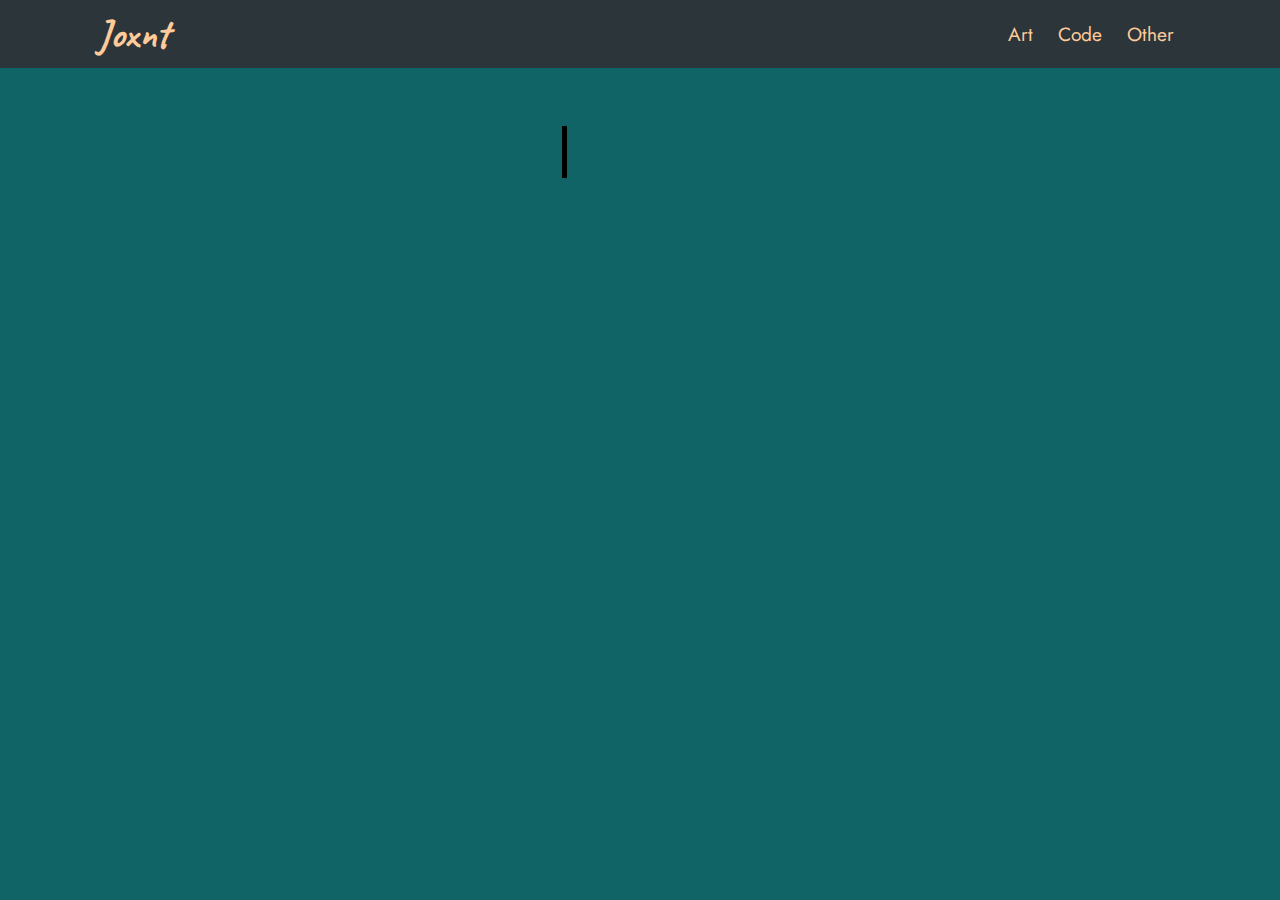
<file: index.html>
<!DOCTYPE html>
<html>
    <head>
        <meta charset="utf-8">
        <meta name="viewport" content="width=device-width, initial-scale=1">
        <title>Joxnt - Home</title>
        <link rel="stylesheet" href="styles.css" />
        <link href="https://fonts.googleapis.com/css2?family=Caveat&family=IBM+Plex+Mono&family=Jost:wght@300&display=swap" rel="stylesheet">   
        <script type="text/javascript" src="js/typewriter.js"></script>
    </head>
    <body>
        <div class="banner">
            <div class="navbar">
                <a href="index.html"><h1>Joxnt</h1></a>
                <ul>
                    <li><a href="art.html">Art</a></li>
                    <li><a href="code.html">Code</a></li>
                    <li><a href="other.html">Other</a></li>
                </ul>
            </div>
        </div>
        <div class="content">
            <h1 id="typewriter">whoami</h1>
            <p class="subtitle">
                My name is Harvin, also known as Joxnt.<br>
                This site is a portfolio of my work. You can find my art, code and any other interesting things I have made.
            <p>
        </div>
    </body>
</html>
</file>
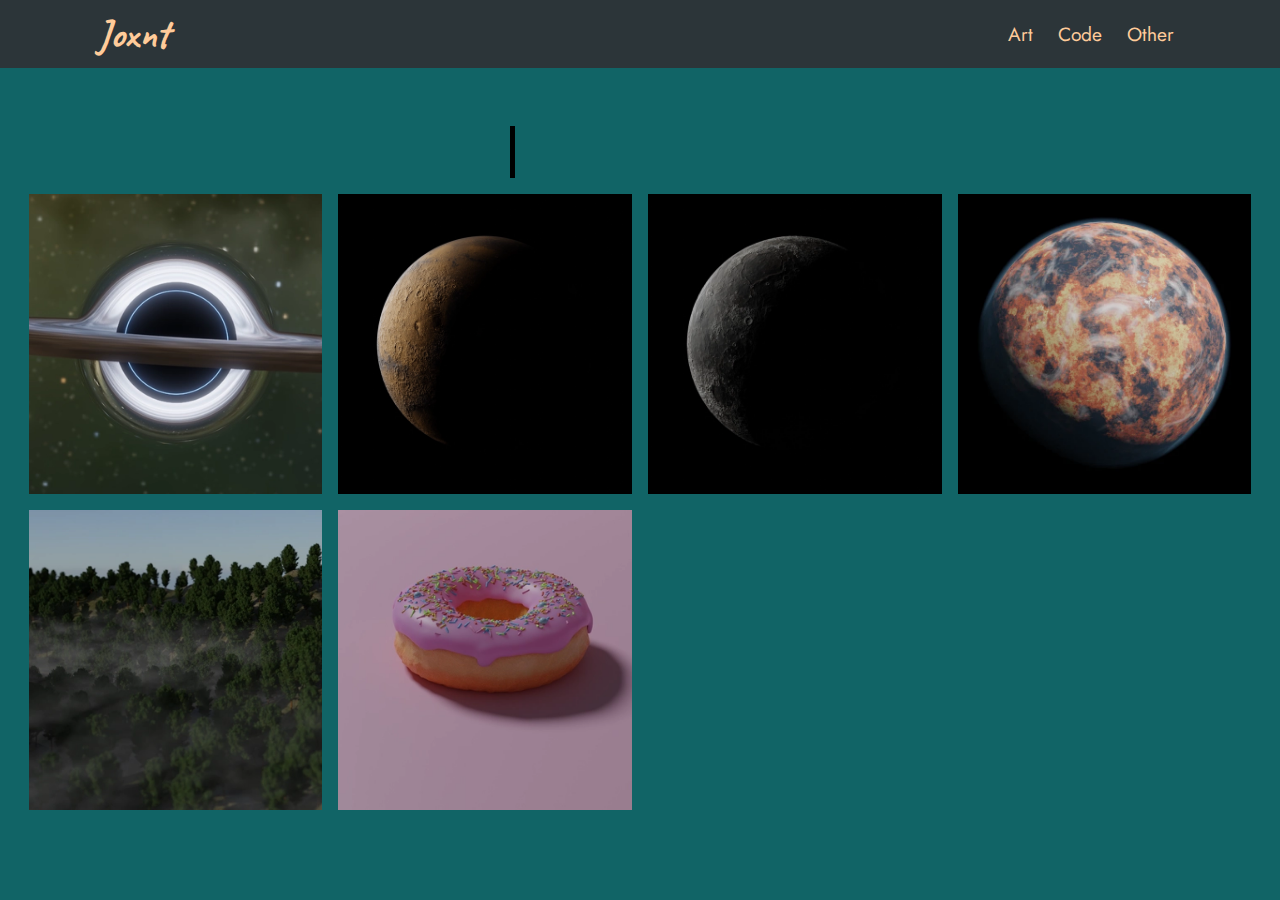
<file: art.html>
<!DOCTYPE html>
<html>
    <head>
        <meta charset="utf-8">
        <meta name="viewport" content="width=device-width, initial-scale=1">
        <title>Joxnt - Art</title>
        <link rel="stylesheet" href="styles.css" />
        <link rel="preconnect" href="https://fonts.gstatic.com" />
        <link rel="preconnect" href="https://fonts.gstatic.com/" crossorigin />
        <link href="https://fonts.googleapis.com/css2?family=Caveat&family=IBM+Plex+Mono&family=Jost:wght@300&display=swap" rel="stylesheet">
        <script src="js/typewriter.js"></script>
    </head>
    <body>
        <div class="banner">
            <div class="navbar">
                <a href="index.html"><h1>Joxnt</h1></a>
                <ul>
                    <li><a href="art.html">Art</a></li>
                    <li><a href="code.html">Code</a></li>
                    <li><a href="other.html">Other</a></li>
                </ul>
            </div>
        </div>
        <div class="content">
            <h1 id="typewriter">My artwork</h1>
            <div class="image-grid">
                <img src="Images/optimised website images/black hole.webp" alt="Black Hole">
                <img src="Images/optimised website images/mars.webp" alt="Mars">
                <img src="Images/optimised website images/moon.webp" alt="Moon">
                <img src="Images/optimised website images/procedural planet.webp" alt="Procedural Planet">
                <img src="Images/optimised website images/forest.webp" alt="Valley">
                <img src="Images/optimised website images/doughnut.webp" alt="Doughnut">
            </div>
        </div>
    </body>
</html>
</file>
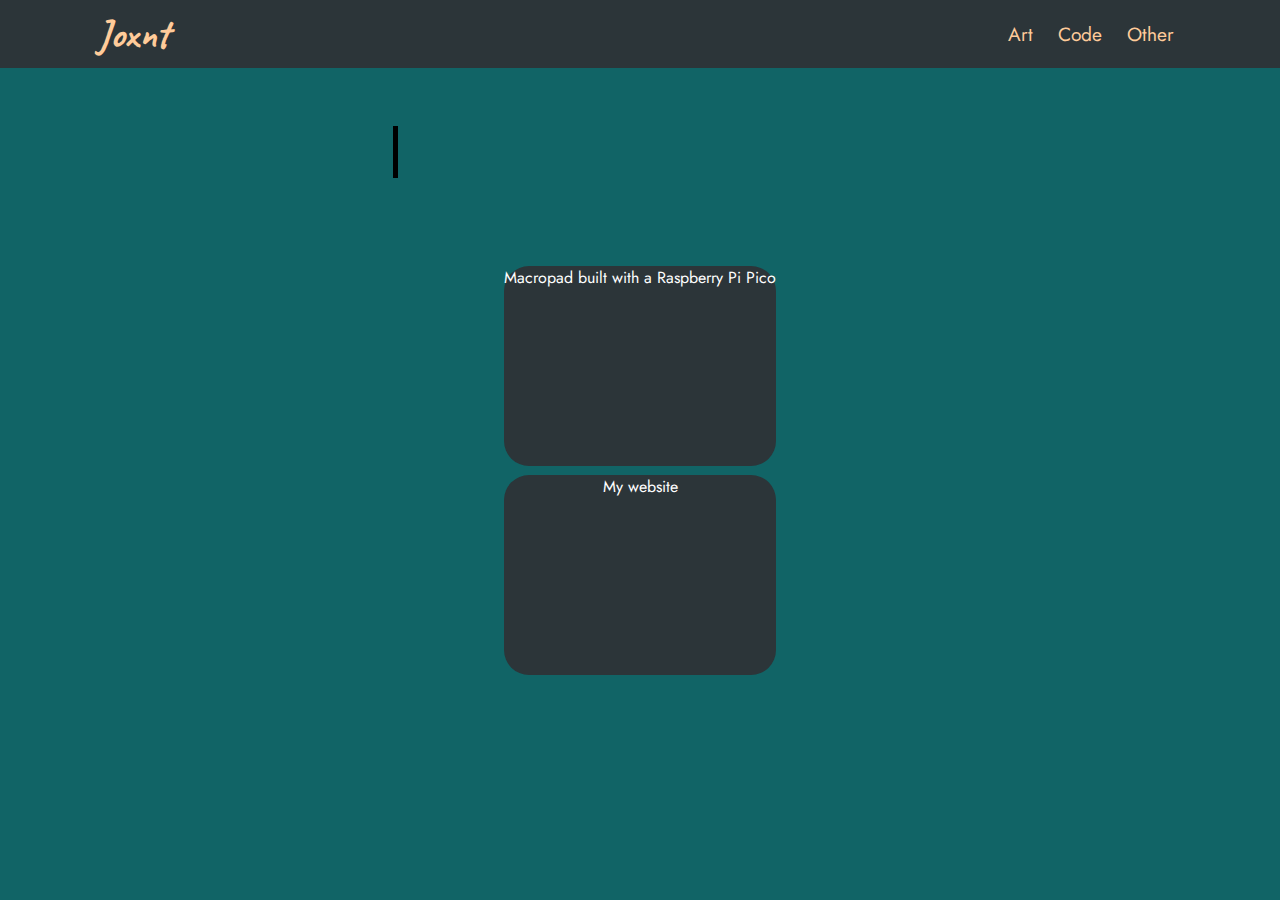
<file: code.html>
<!DOCTYPE html>
<html>
    <head>
        <meta charset="utf-8">
        <meta name="viewport" content="width=device-width, initial-scale=1">
        <title>Joxnt - Code</title>
        <link rel="stylesheet" href="styles.css" />
        <link href="https://fonts.googleapis.com/css2?family=Caveat&family=IBM+Plex+Mono&family=Jost:wght@300&display=swap" rel="stylesheet">
        <script type="text/javascript" src="js/typewriter.js"></script>
    </head>
    <body>
        <div class="banner">
            <div class="navbar">
                <a href="index.html"><h1>Joxnt</h1></a>
                <ul>
                    <li><a href="art.html">Art</a></li>
                    <li><a href="code.html">Code</a></li>
                    <li><a href="other.html">Other</a></li>
                </ul>
            </div>
        </div>
        <div class="content">
            <h1 id="typewriter">My programming work</h1>
            <p class="subtitle">
                I can code in Python, HTML and C# (in Unity).<br> You can find links to my projects below.<br>
            </p>
            <div class="codeProjects">
                <ul>
                    <a href = "https://github.com/Joxnt/RPi-Pico-Macropad"><li>Macropad built with a Raspberry Pi Pico</li></a>
                    <a href="https://github.com/Joxnt/Joxnt.github.io"><li>My website</li></a>
                </ul>
            </div>
        </div>
    </body>
</html>
</file>
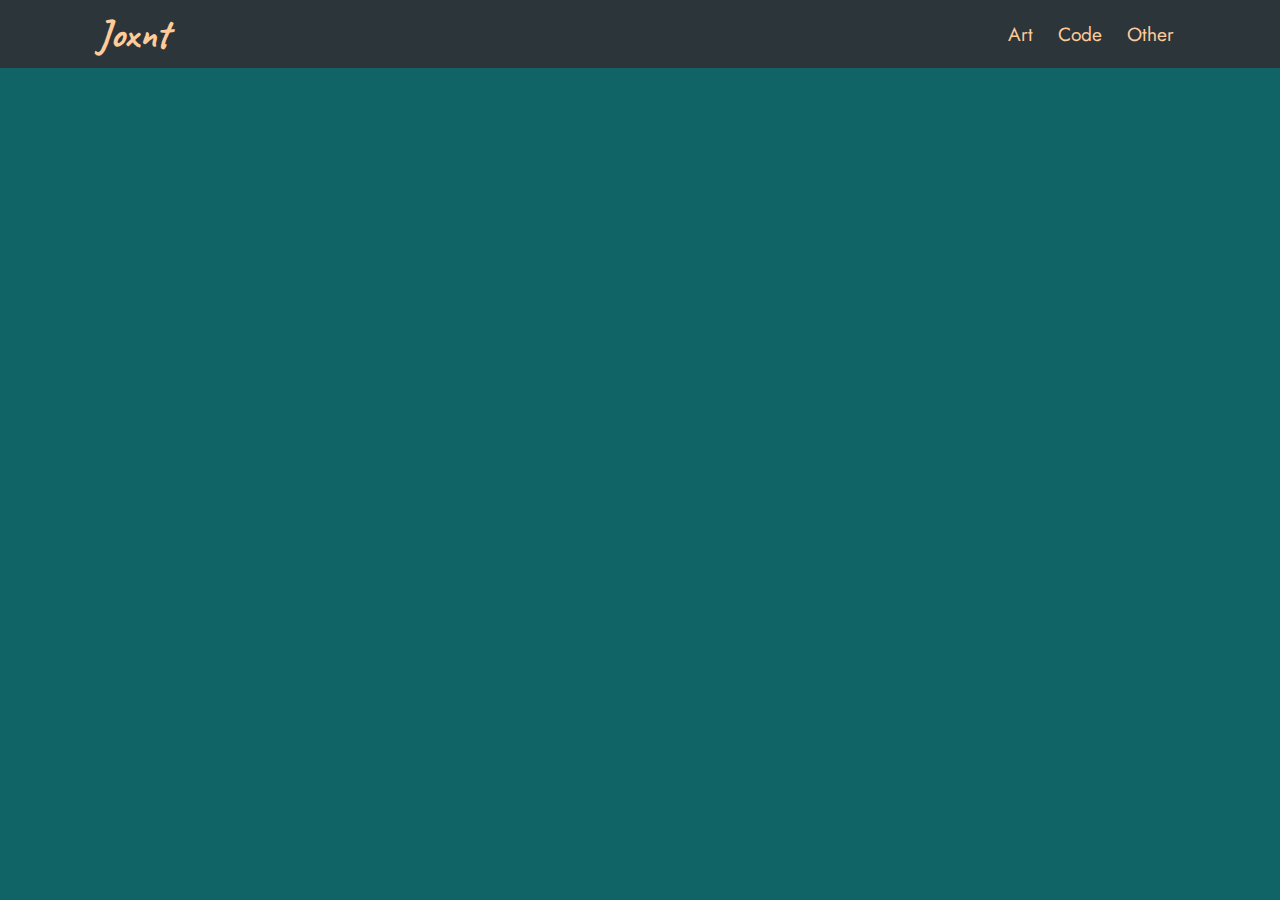
<file: other.html>
<!DOCTYPE html>
<html>
    <head>
        <meta charset="utf-8">
        <meta name="viewport" content="width=device-width, initial-scale=1">
        <title>Joxnt - Art</title>
        <link rel="stylesheet" href="styles.css" />
        <link href="https://fonts.googleapis.com/css2?family=Caveat&family=IBM+Plex+Mono&family=Jost:wght@300&display=swap" rel="stylesheet">
    </head>
    <body>
        <div class="banner">
            <div class="navbar">
                <a href="index.html"><h1>Joxnt</h1></a>
                <ul>
                    <li><a href="art.html">Art</a></li>
                    <li><a href="code.html">Code</a></li>
                    <li><a href="other.html">Other</a></li>
                </ul>
            </div>
        </div>
    </body>
</file>
<file: styles.css>
:root{
    --typewriterLen: 0;
    --typewriterSpeed: 1s; /*change this in the JS file*/
    --blinkSpeed: 500ms;
    --bgColor: #116466;
    --bannerColor: #2C3539;
    --bannerTextColor: #ffcb9a;
}
*{
    padding: 0;
    margin: 0;
    font-family: 'jost';
    text-decoration: none;
}
body{
    width: 100%;
    height: auto;
    overflow: scroll;
    background-color: var(--bgColor);
}
/*banner*/
.banner{
    width: 100%;
    height: 5vh;
    background-color: var(--bannerColor);
    display: table;
}
.banner h1{
    width: 10%;
    position: relative;
    text-align: left;
    padding-left: 1%;
    display: table-cell;
    color: #ffcb9a;
    font-size: 250%;
    font-family: 'caveat', cursive;
    cursor: pointer;
}
.navbar{
    width: 85%;
    margin: auto;
    padding: 1vh 0;
    display: flex;
    align-items: center;
    justify-content: space-between;
    
}
.navbar a{
    text-decoration: none;
}
.navbar ul li{
    list-style: none;
    display: inline-block;
    margin: 0 10px;
    position: relative;
}
.navbar ul li a{
    text-decoration: none;
    color: #ffcb9a;
    font-size: 120%;
}
.navbar ul li a:hover{
    color: #d9b08c;
}
.navbar ul li::after{
    content: '';
    height: 1px;
    width: 0;
    background: #d1e8e2;
    position: absolute;
    left: 0;
    bottom: 0;
    transition: 0.5s;
}
.navbar ul li:hover::after{
    width: 100%;
}
/*page content*/
.content{
    text-align: center;
    padding: 1%;
}
/*title*/
.content h1{
    font-family: 'IBM Plex Mono', monospace;
    font-size: clamp(1.5rem, 4vw, 2.5rem);
    margin-top: 5vh;
    position: relative;
    display: inline-flex;
    width: max-content;
    letter-spacing: 2px;
}
.content h1::before, .content h1::after{
    content: '';
    position: absolute;
    top: 0;
    right: 0;  
    bottom: 0;
    left: 0;
}
.content h1::before{
    background: var(--bgColor);
    animation: typewriter var(--typewriterSpeed) steps(var(--typewriterLen)) 1s forwards;
}
h1::after{
    width: .125em;
    background: black;
    animation: 
        typewriter var(--typewriterSpeed) steps(var(--typewriterLen)) 1s forwards,
        blink var(--blinkSpeed) steps(var(--typewriterLen)) infinite;
}
.subtitle{
    font-size: clamp(1rem, 1.4vw, 3rem);
    opacity: 0;
    transform: translateY(3rem);
    animation: fadeInUp 2s ease 1.5s forwards;
}
/*code projects*/
.codeProjects{
    margin-top: 3vh;
    display: flex;
    justify-content: center;
}
.codeProjects ul li{
    background: var(--bannerColor);
    margin-top: 1vh;
    list-style-type: none;
    border-radius: 25px;
    width: clamp(30vw, 400px);
    height: 200px;
}
.codeProjects a{
    text-decoration: none;
    color: white;
}
.codeProjects p{
    align-items: center;
}
/*art grid display*/
.image-grid{
    --gap: 16px;
    --num-cols: 4;
    --row-height: 300px;
    box-sizing: border-box;
    padding: var(--gap);
    display: grid;
    grid-template-columns: repeat(var(--num-cols), 1fr);
    grid-auto-rows: var(--row-height);
    gap: var(--gap);
}
.image-grid > img{
    width: 100%;
    height: 100%;
    object-fit: cover;
    transition: 500ms;
}
.image-grid-col-2{
    grid-column: span 2;
}
.image-grid-row-2{
    grid-row: span 2;
}
@media screen and (max-width: 1024px){
    .image-grid{
        --num-cols: 2;
        --row-height: 200px;
    }
}
.image-grid > img:hover{
    transform: scale(1.05);
}
/*animations*/
@keyframes typewriter{
    to { 
        left: 100%;
    }
}

@keyframes blink {
    to {
        background: transparent;
    }
}
@keyframes fadeInUp {
    to {
        opacity: 1;
        transform: translateY(0);
    }
}
</file>
